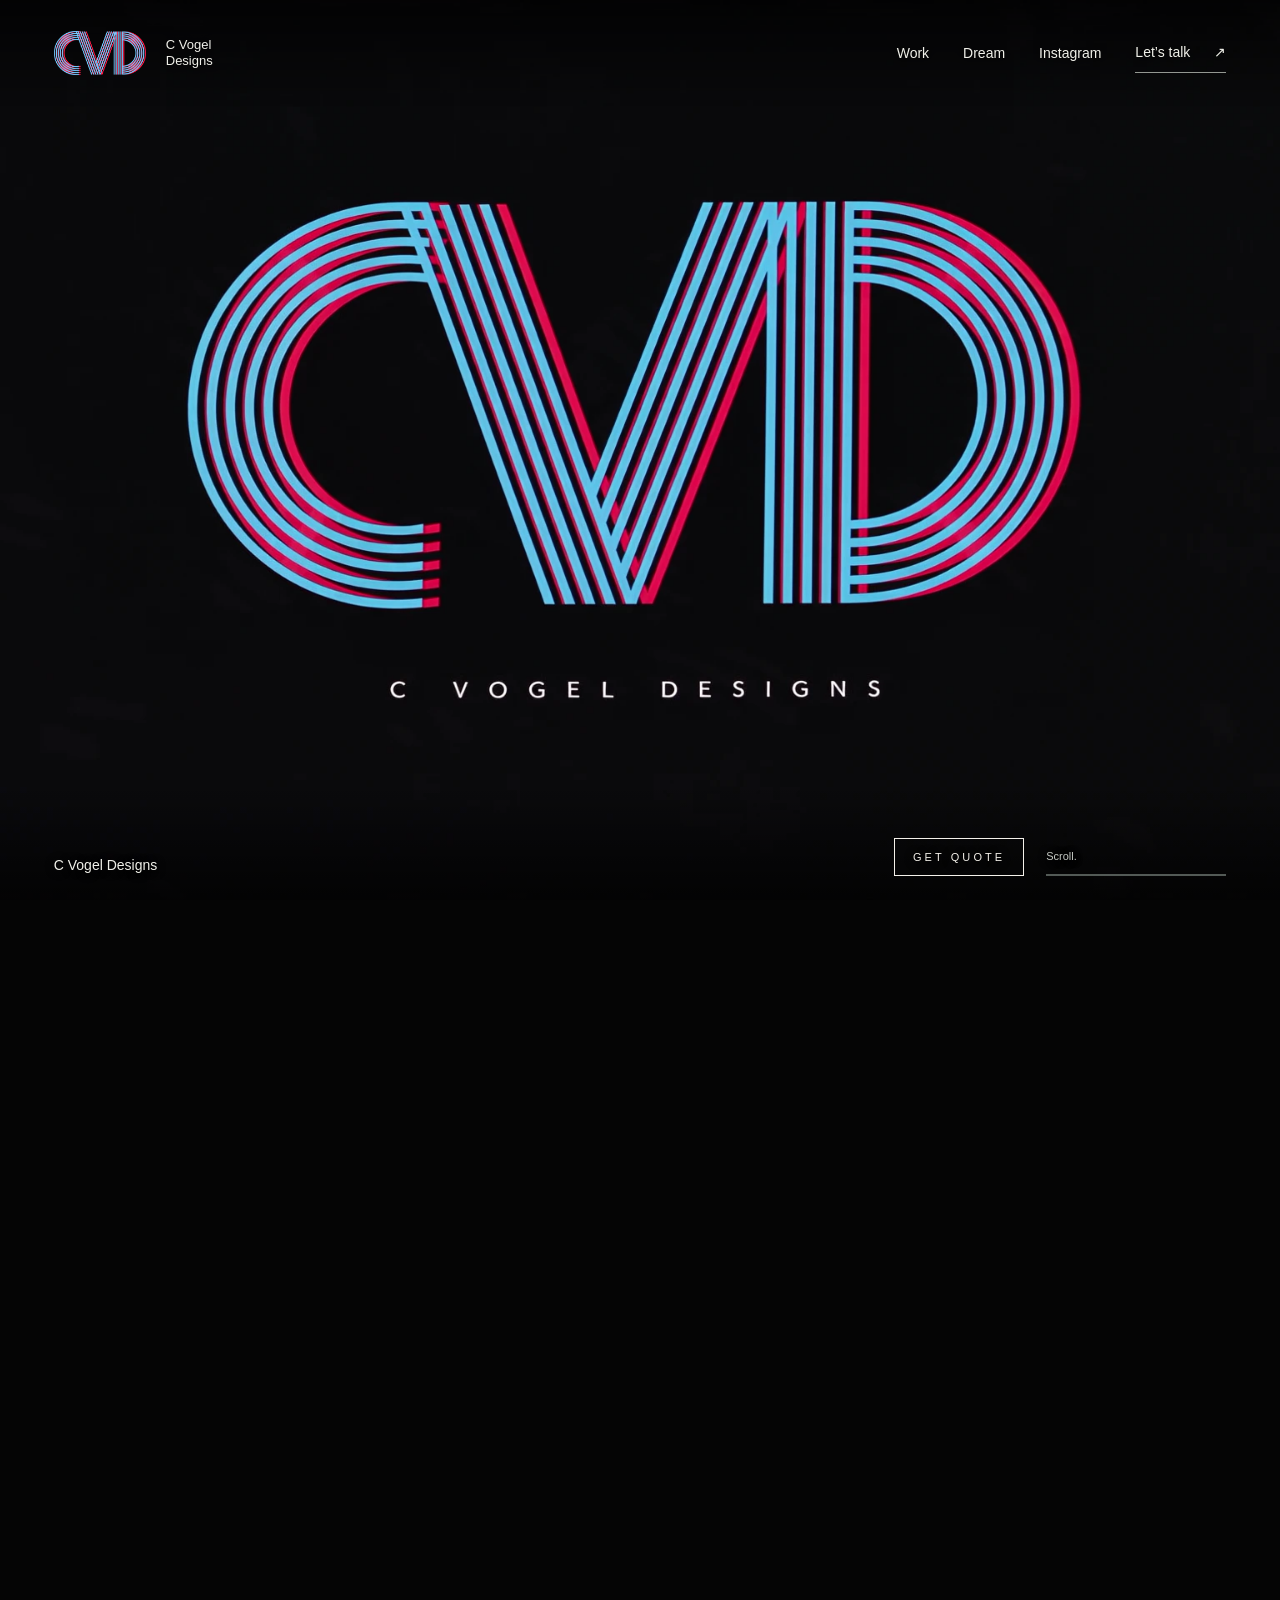
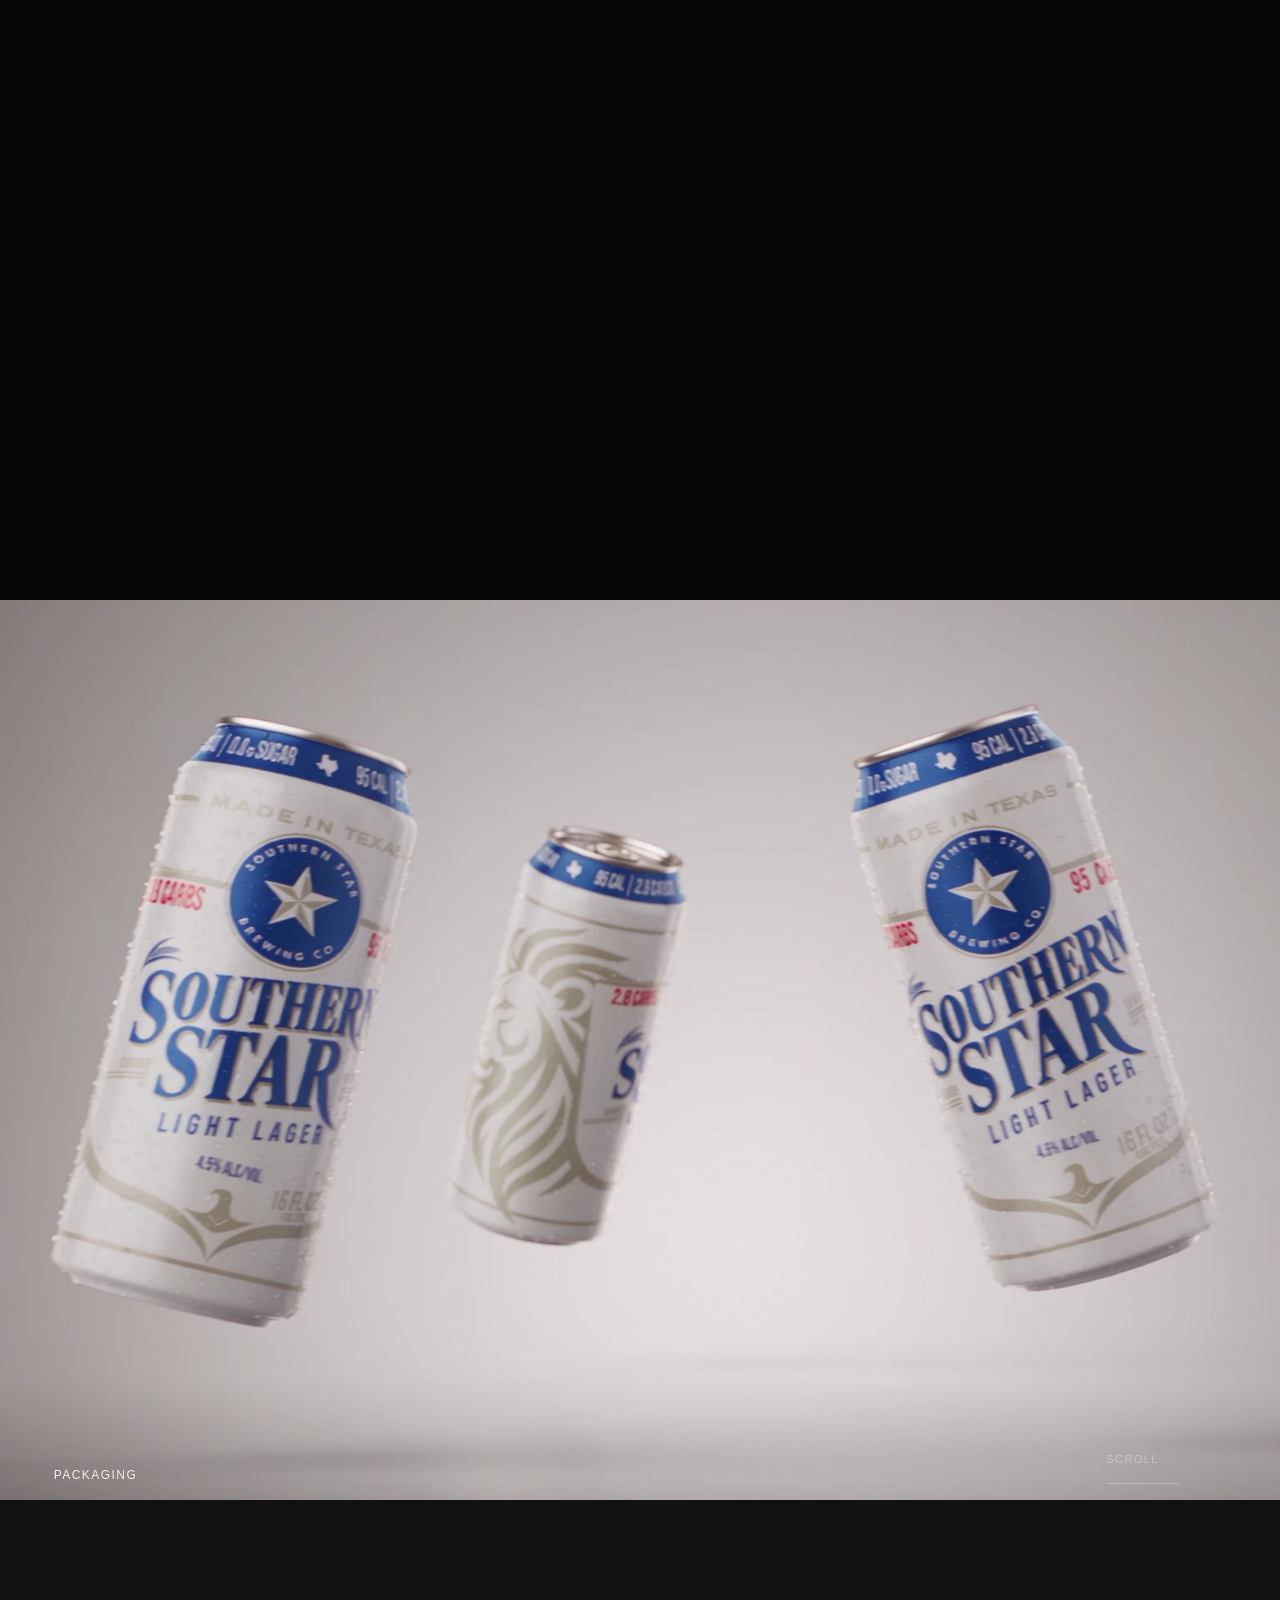
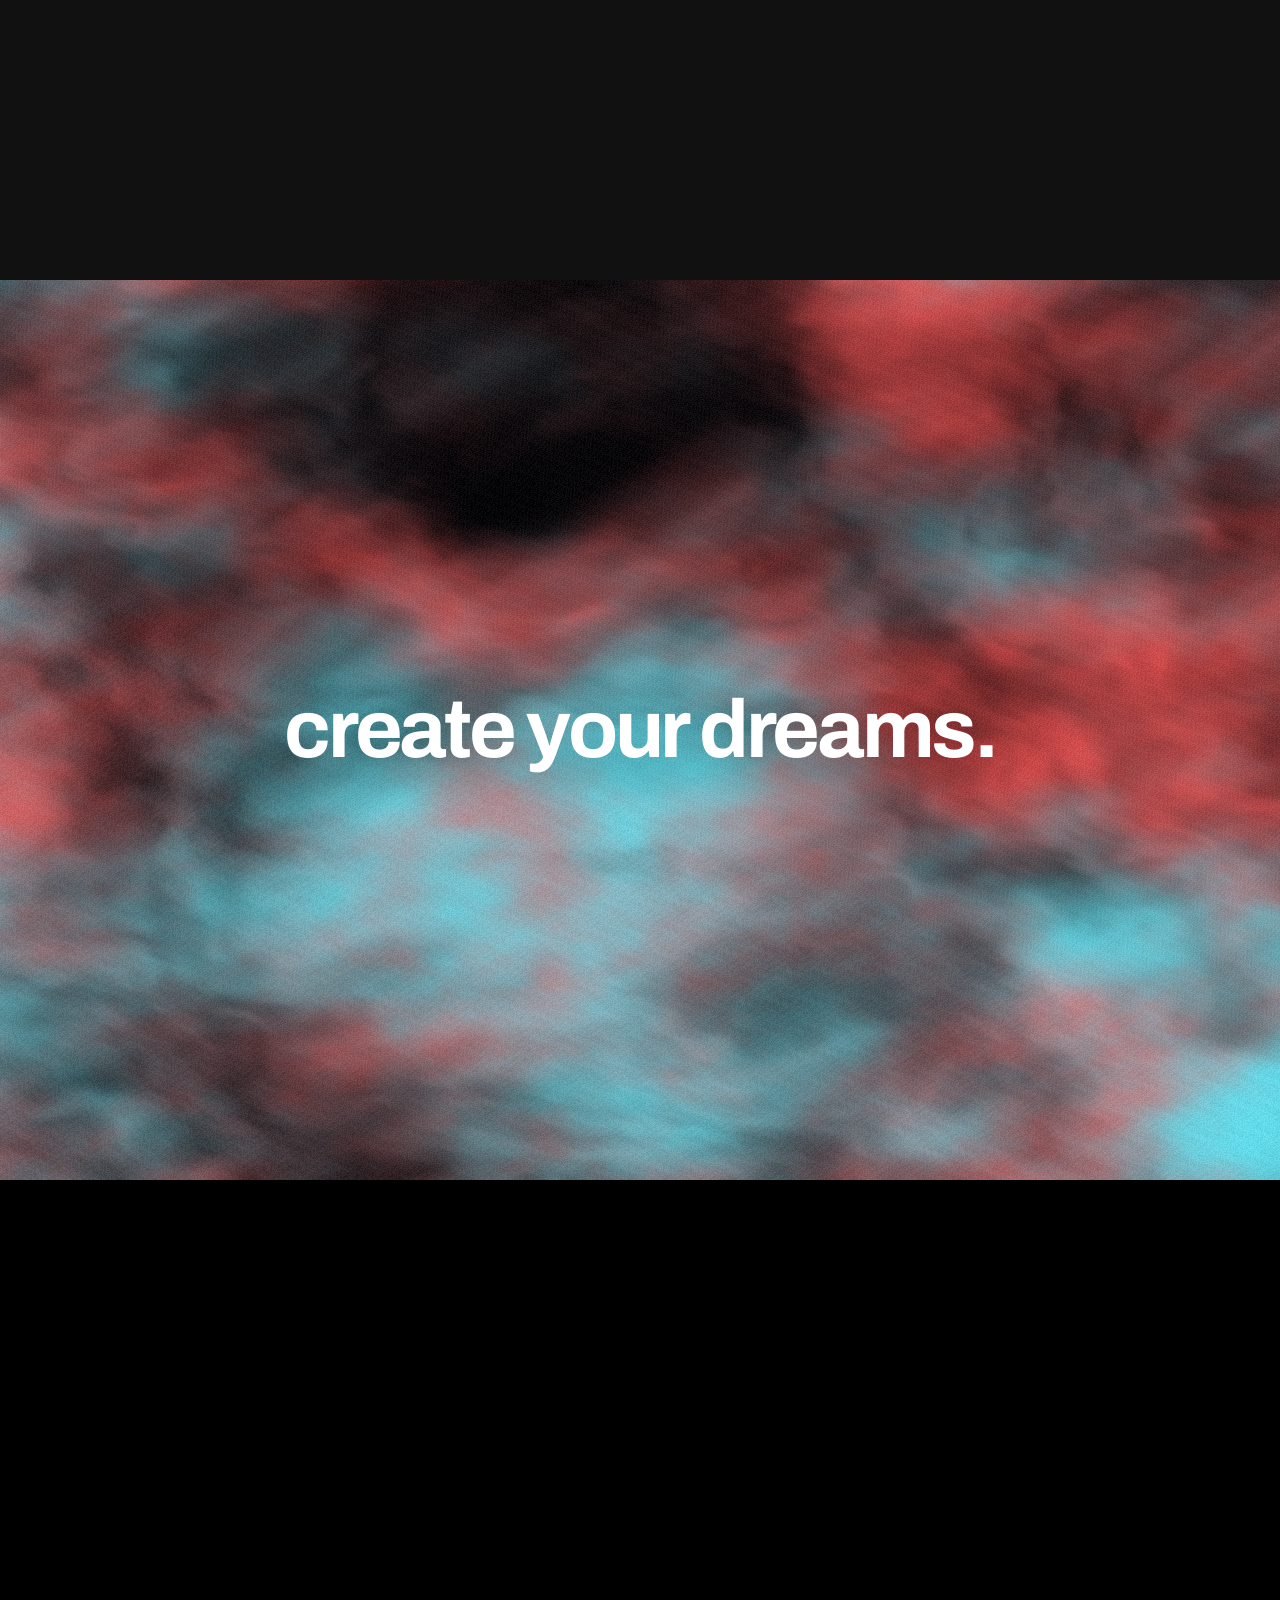
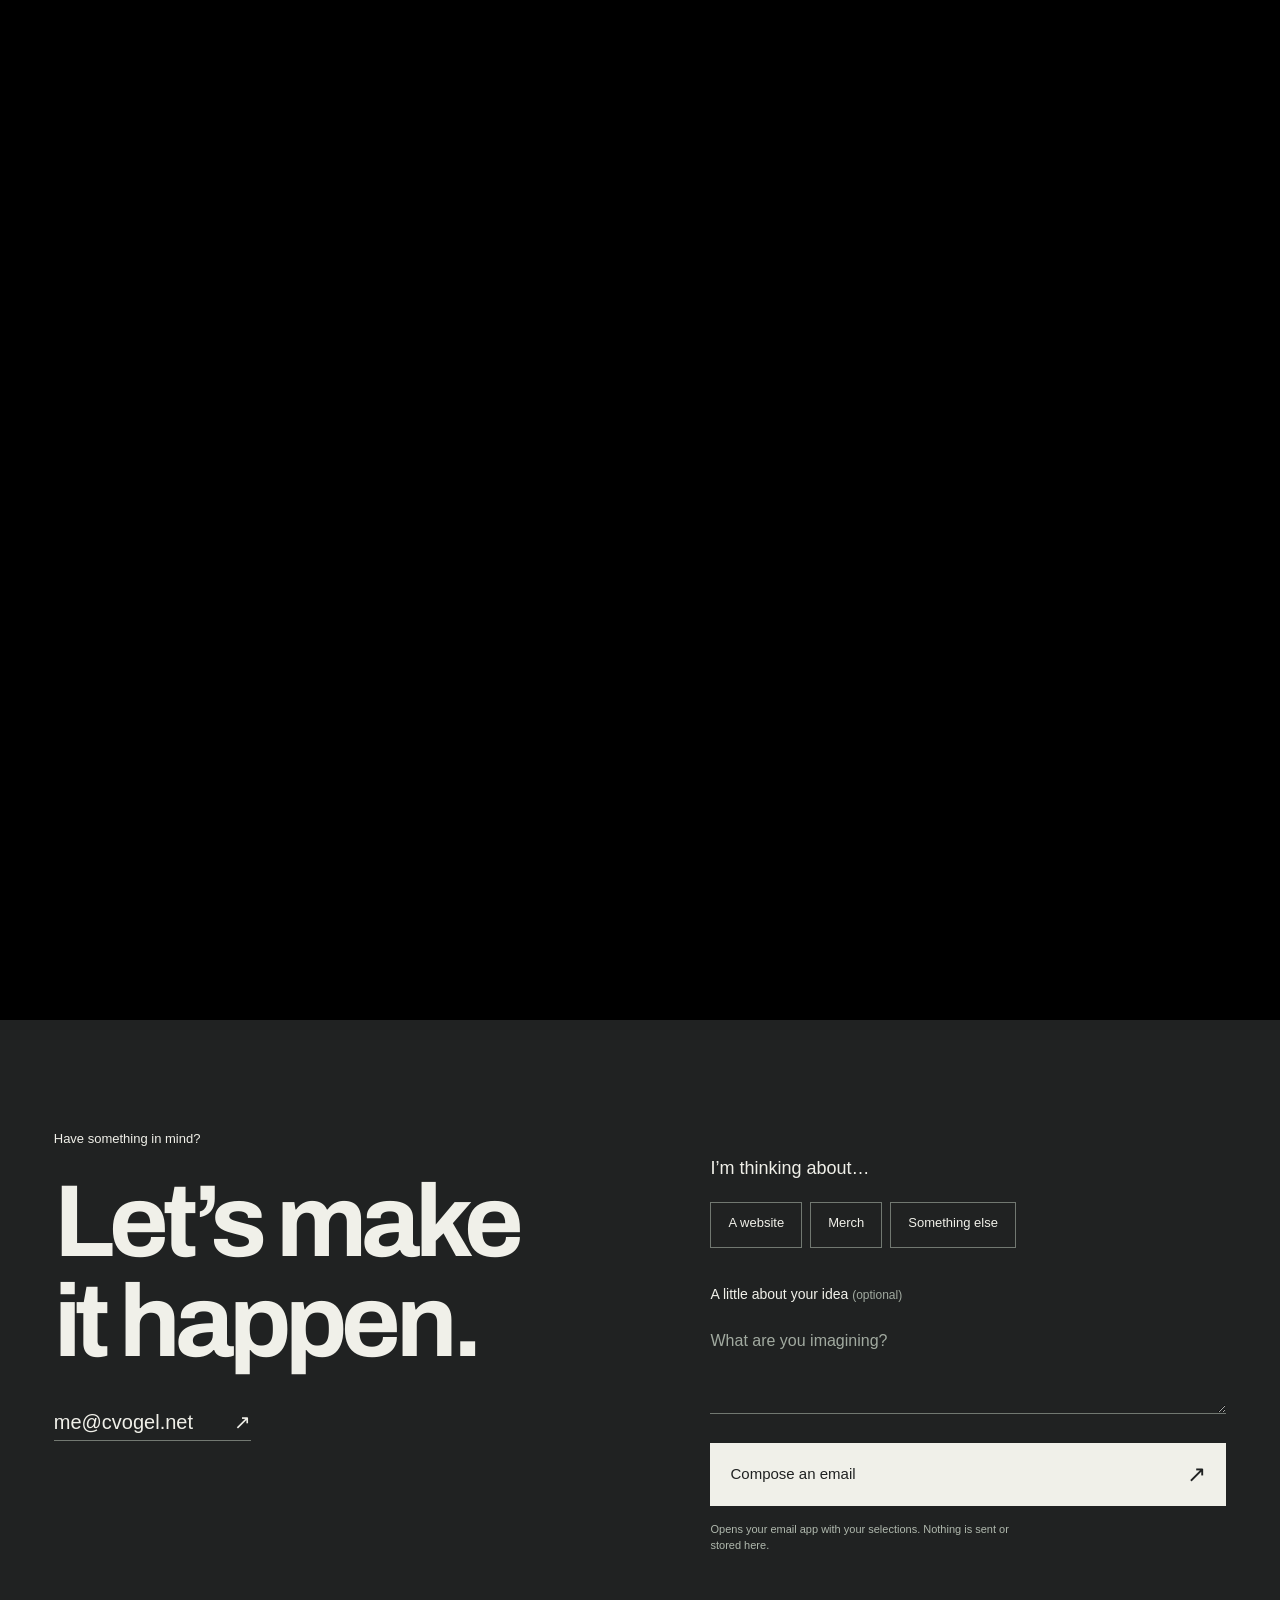
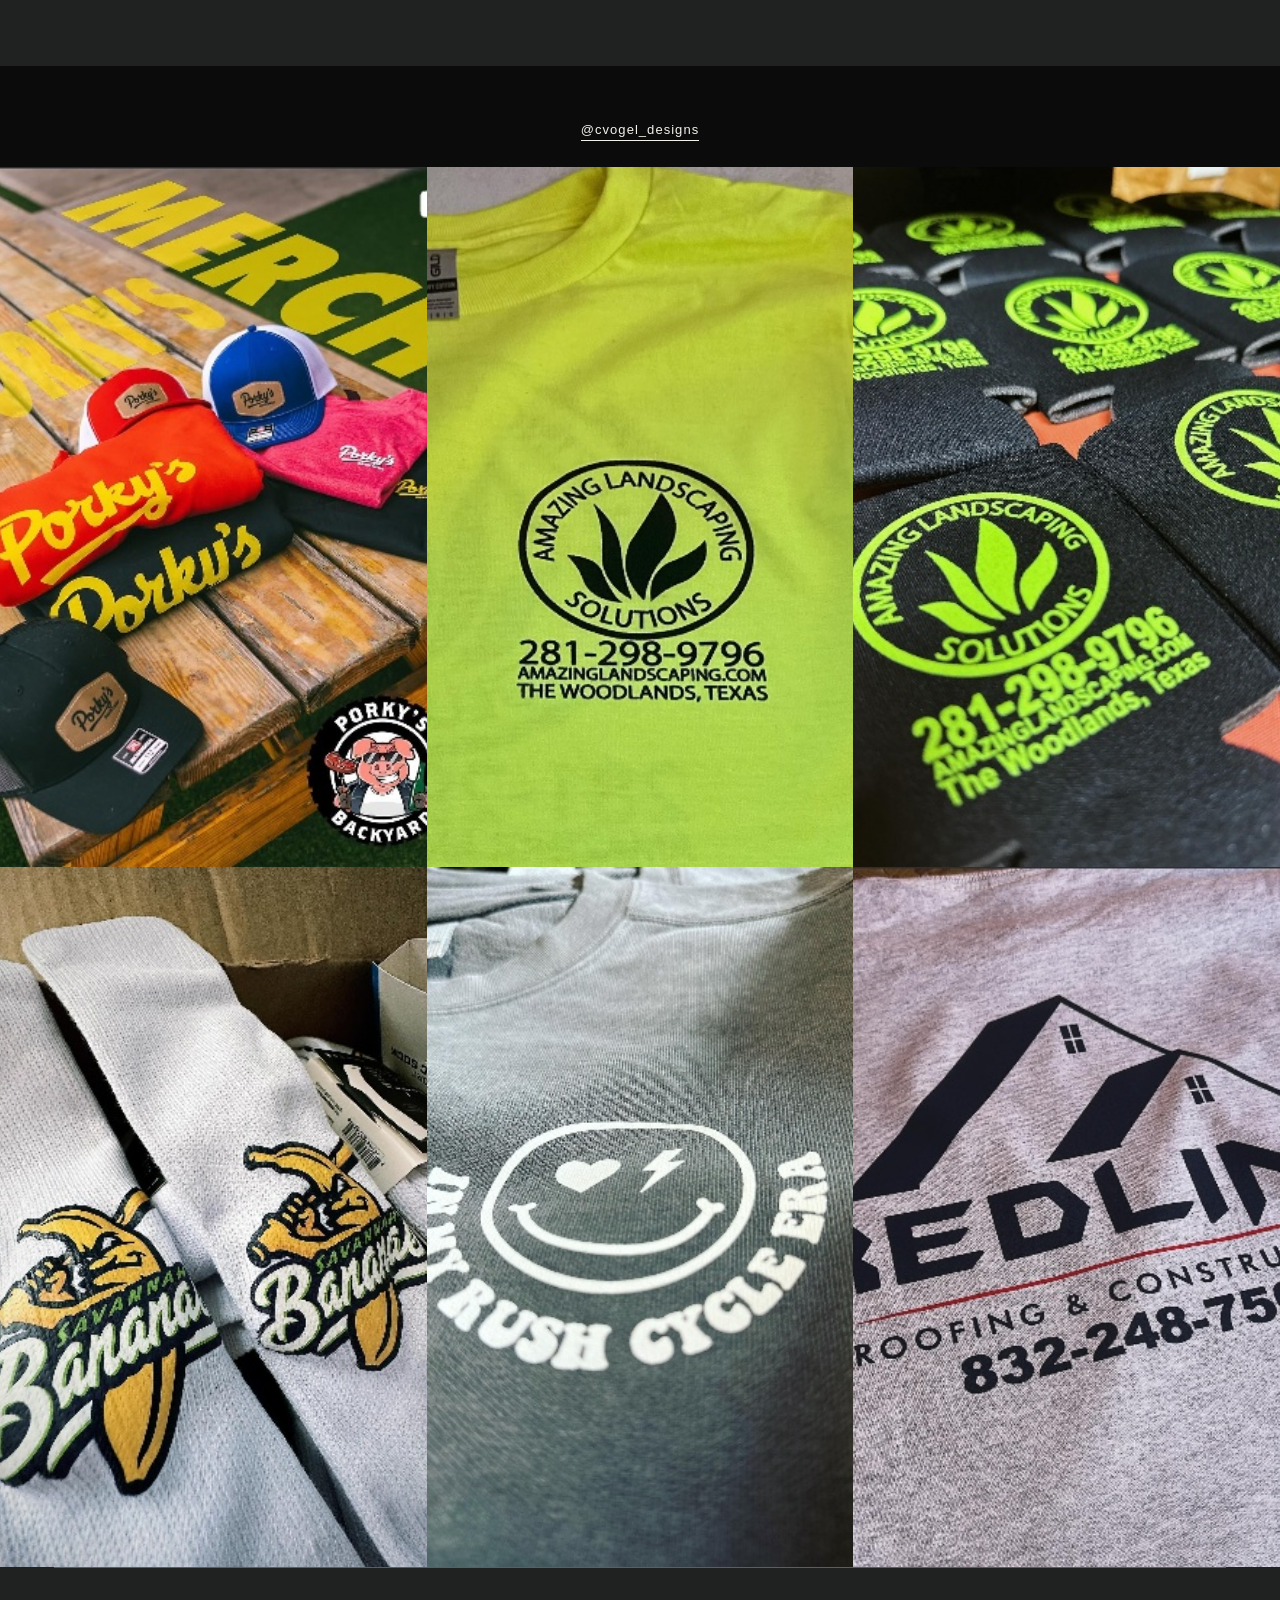
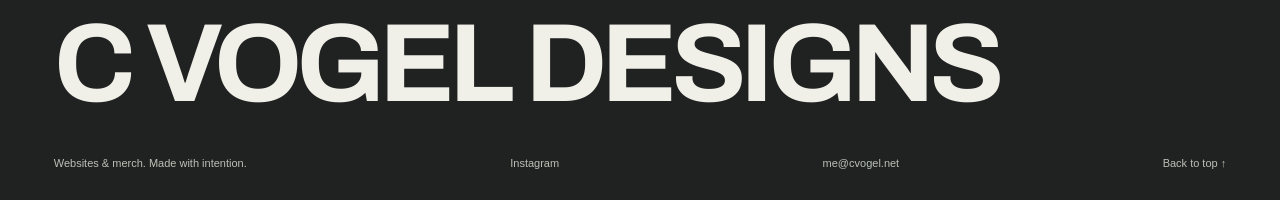
<file: index.html>
<!doctype html>
<html lang="en">
<head>
  <meta charset="utf-8">
  <meta name="viewport" content="width=device-width, initial-scale=1">
  <meta name="theme-color" content="#202222">
  <meta name="description" content="C Vogel Designs. Distinctive websites and merch, made to feel like you. Explore the studio and start a project.">
  <title>C Vogel Designs — Websites & Merch</title>
  <link rel="icon" href="assets/logo.png" type="image/png">
  <link rel="preload" href="assets/Archivo-Bold.ttf" as="font" type="font/ttf" crossorigin>
  <link rel="preload" href="assets/logo-poster.jpg" as="image">
  <link rel="stylesheet" href="styles.css">
  <link rel="stylesheet" href="hero-fullscreen.css?v=m45o">
  <script src="app.js?v=m45o" defer></script>
</head>
<body>
  <a class="skip-link" href="#work">Skip animation</a>
  <header class="site-header">
    <a class="brand" href="#top" aria-label="C Vogel Designs home"><img src="assets/logo.png" alt="CVD" width="112" height="53"><span>C Vogel<br>Designs</span></a>
    <nav aria-label="Main navigation"><a href="#work">Work</a><a href="#dream">Dream</a><a href="#instagram">Instagram</a><a class="nav-contact" href="#contact">Let’s talk <span aria-hidden="true">↗</span></a></nav>
  </header>
  <main>
    <section class="hero" id="top" aria-labelledby="hero-title">
      <div class="hero-sticky">
        <div class="hero-topline"><p>Independent design. Digital & physical.</p><a href="#services">Skip the motion <span aria-hidden="true">↓</span></a></div>
        <h1 id="hero-title">C Vogel Designs</h1>
        <div class="monitor-stage">
          <img id="hero-poster" src="assets/logo-poster.jpg" alt="C Vogel Designs logo" fetchpriority="high" width="1920" height="1080">
          <canvas id="hero-canvas" aria-hidden="true"></canvas>
        </div>
        <canvas id="hero-snake" aria-hidden="true"></canvas>
        <div class="hero-bottom"><p>C Vogel Designs</p><a class="quote-btn" href="quote.html">Get quote</a><div class="scroll-cue"><span id="motion-label">Scroll.</span><div class="progress-track"><span id="scroll-progress"></span></div></div></div>
      </div>
    </section>
    <section class="can-stage" id="work" aria-labelledby="work-title">
      <div class="can-sticky">
        <h2 id="work-title">Packaging</h2>
        <div class="can-media">
          <img id="can-poster" src="assets/can-poster.jpg?v=1" alt="Beer cans in a studio" width="1920" height="1080">
          <canvas id="can-canvas" aria-hidden="true"></canvas>
        </div>
        <div class="can-overlay" id="can-overlay">
          <ul class="can-services" id="can-services">
            <li data-from="0.70">Web design</li>
            <li data-from="0.80">Product design</li>
            <li data-from="0.90">Merchandise</li>
          </ul>
        </div>
        <div class="can-bar">
          <p>Packaging</p>
          <div class="scroll-cue can-cue"><span id="can-motion-label">Scroll</span><div class="progress-track"><span id="can-progress"></span></div></div>
        </div>
      </div>
    </section>
    <section class="dream" id="dream" aria-labelledby="dream-title">
      <div class="dream-sticky">
        <canvas id="sky" aria-hidden="true"></canvas>
        <h2 id="dream-title">create your dreams.</h2>
      </div>
    </section>
    <section class="contact section-pad" id="contact" aria-labelledby="contact-title"><div class="contact-heading"><p class="section-note">Have something in mind?</p><h2 id="contact-title">Let’s make<br>it happen.</h2><a class="email-link" href="mailto:me@cvogel.net">me@cvogel.net <span aria-hidden="true">↗</span></a></div><form id="inquiry-form"><fieldset class="project-options"><legend>I’m thinking about…</legend><label><input type="checkbox" name="service" value="Website"><span>A website</span></label><label><input type="checkbox" name="service" value="Merch"><span>Merch</span></label><label><input type="checkbox" name="service" value="Something else"><span>Something else</span></label></fieldset><label class="brief-label" for="project-brief">A little about your idea <span>(optional)</span></label><textarea id="project-brief" name="brief" rows="3" maxlength="1800" placeholder="What are you imagining?"></textarea><button class="email-button" type="submit">Compose an email <span aria-hidden="true">↗</span></button><p class="form-note">Opens your email app with your selections. Nothing is sent or stored here.</p><p id="inquiry-status" role="status"></p></form></section>
    <section class="ig-feed" id="instagram">
      <p class="ig-kicker"><a href="https://www.instagram.com/cvogel_designs/" rel="noopener noreferrer" target="_blank">@cvogel_designs</a></p>
      <div class="feed-rail" id="ig-rail" aria-label="Instagram">
        <figure><img src="assets/feed/old-00.jpg" alt="Porky’s Backyard hats, tees, and hoodies" width="800" height="800"></figure>
        <figure><img src="assets/feed/landscaping-tee.jpg" alt="Custom landscaping tee" width="800" height="800"></figure>
        <figure><img src="assets/feed/landscaping-koozies.jpg" alt="Custom koozies" width="800" height="800"></figure>
        <figure><img src="assets/feed/banana-socks.jpg" alt="Custom socks" width="800" height="800"></figure>
        <figure><img src="assets/feed/cycle-era-tee.jpg" alt="Cycle era tee" width="800" height="800"></figure>
        <figure><img src="assets/feed/redline-tee.jpg" alt="Redline tee" width="800" height="800"></figure>
      </div>
    </section>
  </main>
  <footer><a class="footer-brand" href="#top">C VOGEL DESIGNS</a><div><span>Websites & merch. Made with intention.</span><a href="https://www.instagram.com/cvogel_designs/" rel="noopener noreferrer" target="_blank">Instagram</a><a href="mailto:me@cvogel.net">me@cvogel.net</a><a href="#top">Back to top ↑</a></div></footer>
  <noscript><style>.hero{height:auto}.hero-sticky{position:relative}#hero-canvas{display:none}.object-controls{display:none}</style><p class="noscript-message">JavaScript enables the scroll sequence, sculpture, and email composer. You can still explore the services and <a href="mailto:me@cvogel.net">email me@cvogel.net</a>.</p></noscript>
</body>
</html>
</file>
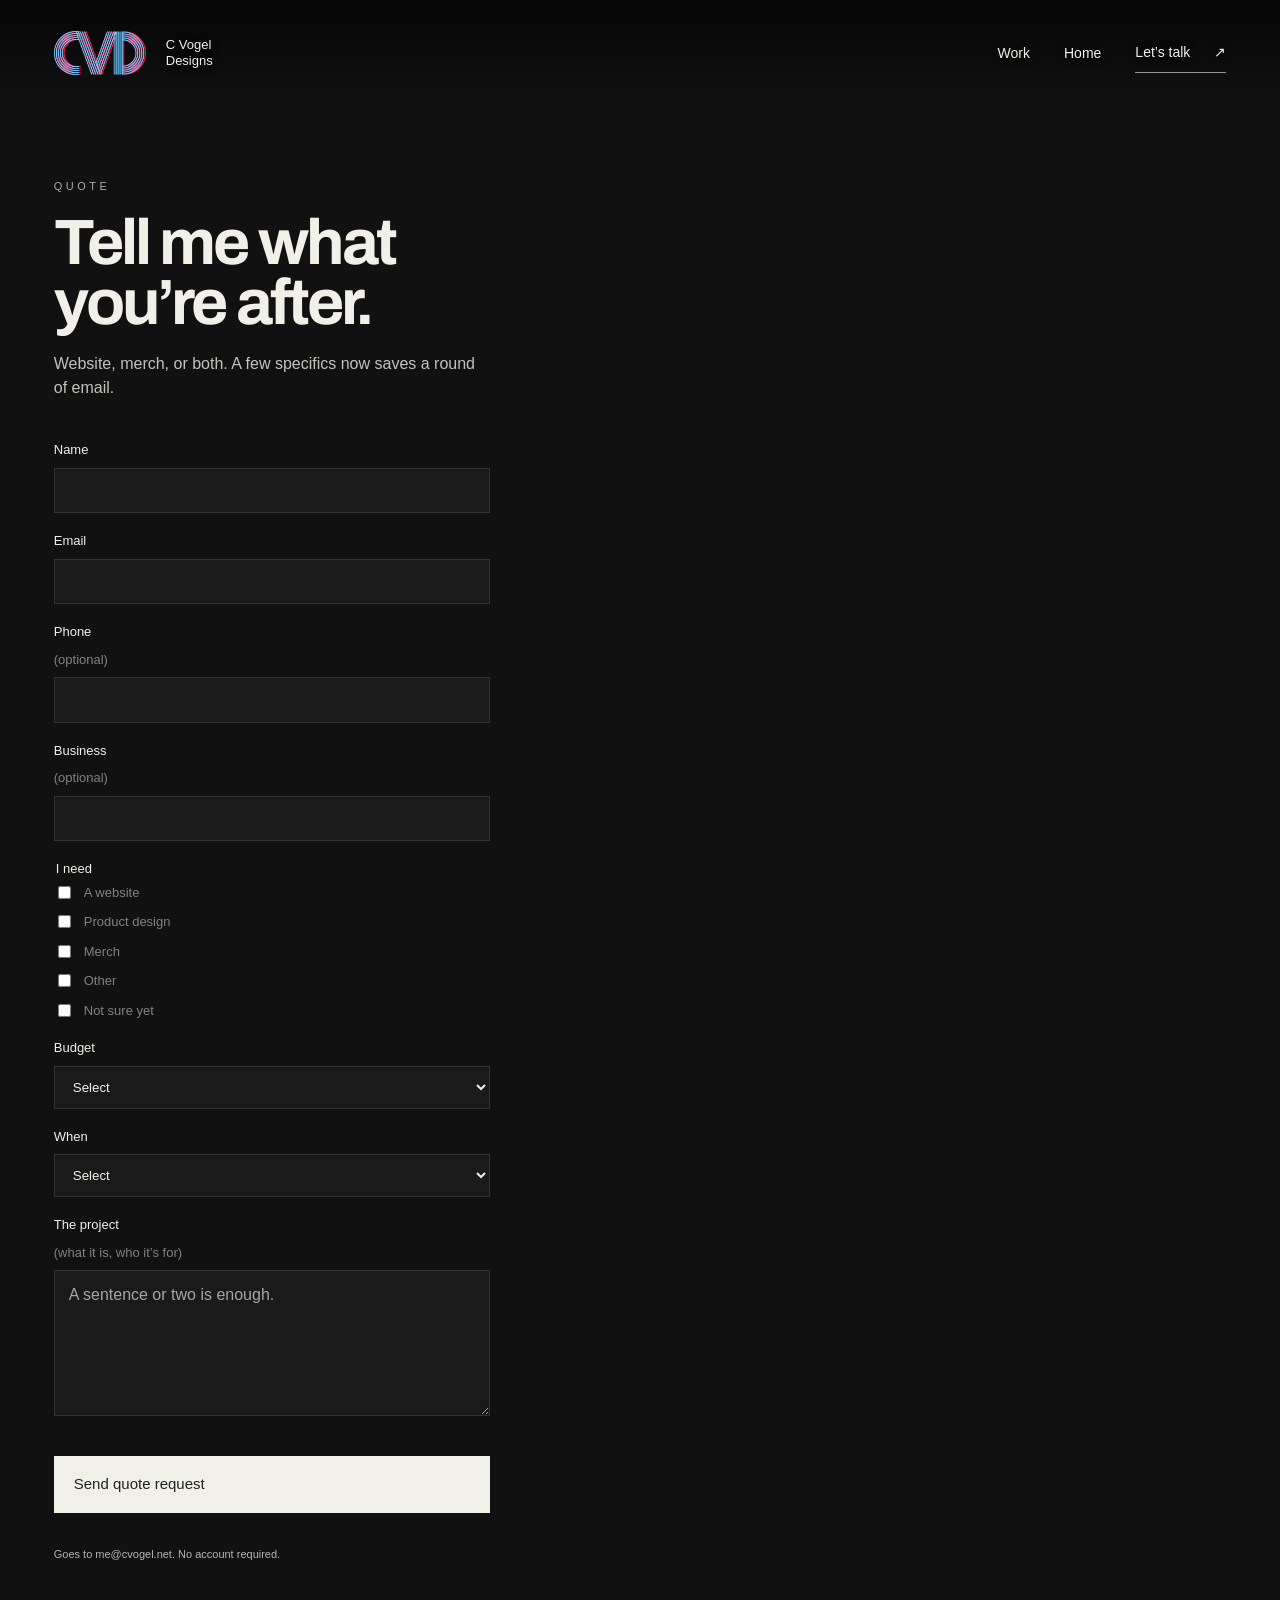
<file: quote.html>
<!doctype html>
<html lang="en">
<head>
  <meta charset="utf-8">
  <meta name="viewport" content="width=device-width, initial-scale=1">
  <meta name="theme-color" content="#202222">
  <meta name="description" content="Request a quote from C Vogel Designs for a website, merch, or both.">
  <title>Get a quote — C Vogel Designs</title>
  <link rel="icon" href="assets/logo.png" type="image/png">
  <link rel="preload" href="assets/Archivo-Bold.ttf" as="font" type="font/ttf" crossorigin>
  <link rel="stylesheet" href="styles.css">
  <link rel="stylesheet" href="hero-fullscreen.css?v=quote">
</head>
<body class="quote-page">
  <header class="site-header quote-header">
    <a class="brand" href="index.html" aria-label="C Vogel Designs home"><img src="assets/logo.png" alt="CVD" width="112" height="53"><span>C Vogel<br>Designs</span></a>
    <nav aria-label="Main navigation"><a href="index.html#work">Work</a><a href="index.html">Home</a><a class="nav-contact" href="index.html#contact">Let’s talk <span aria-hidden="true">↗</span></a></nav>
  </header>
  <main class="quote-main">
    <p class="quote-kicker">Quote</p>
    <h1>Tell me what you’re after.</h1>
    <p class="quote-lead">Website, merch, or both. A few specifics now saves a round of email.</p>
    <p id="quote-sent" class="quote-sent" hidden>Got it. I’ll look it over and follow up at the email you left.</p>
    <form id="quote-form" action="https://formsubmit.co/me@cvogel.net" method="POST">
      <input type="hidden" name="_subject" value="CVD quote">
      <input type="hidden" name="_template" value="table">
      <input type="hidden" name="_captcha" value="false">
      <input type="hidden" name="_next" id="quote-next" value="">
      <input type="text" name="_honey" class="honey" tabindex="-1" autocomplete="off">
      <label>Name <input name="name" required maxlength="120" autocomplete="name"></label>
      <label>Email <input name="email" type="email" required maxlength="160" autocomplete="email"></label>
      <label>Phone <span>(optional)</span> <input name="phone" type="tel" maxlength="40" autocomplete="tel"></label>
      <label>Business <span>(optional)</span> <input name="business" maxlength="160"></label>
      <fieldset>
        <legend>I need</legend>
        <label class="check"><input type="checkbox" name="need" value="Website"><span>A website</span></label>
        <label class="check"><input type="checkbox" name="need" value="Product design"><span>Product design</span></label>
        <label class="check"><input type="checkbox" name="need" value="Merch"><span>Merch</span></label>
        <label class="check"><input type="checkbox" name="need" value="Other"><span>Other</span></label>
        <label class="check"><input type="checkbox" name="need" value="Not sure"><span>Not sure yet</span></label>
      </fieldset>
      <label>Budget
        <select name="budget" required>
          <option value="" disabled selected>Select</option>
          <option value="Under $1k">Under $1k</option>
          <option value="$1k–$3k">$1k–$3k</option>
          <option value="$3k–$8k">$3k–$8k</option>
          <option value="$8k+">$8k+</option>
          <option value="Not sure">Not sure</option>
        </select>
      </label>
      <label>When
        <select name="when" required>
          <option value="" disabled selected>Select</option>
          <option value="ASAP">ASAP</option>
          <option value="This month">This month</option>
          <option value="1–3 months">1–3 months</option>
          <option value="Just looking">Just looking</option>
        </select>
      </label>
      <label>The project <span>(what it is, who it’s for)</span>
        <textarea name="project" required rows="5" maxlength="2400" placeholder="A sentence or two is enough."></textarea>
      </label>
      <button class="email-button" type="submit">Send quote request</button>
      <p class="form-note">Goes to me@cvogel.net. No account required.</p>
    </form>
  </main>
  <script>
    (function(){
      var next=document.getElementById('quote-next');
      if(next) next.value=location.href.split('?')[0]+'?sent=1';
      if(/[?&]sent=1/.test(location.search)){
        var n=document.getElementById('quote-sent');
        if(n) n.hidden=false;
        var f=document.getElementById('quote-form');
        if(f) f.hidden=true;
      }
    })();
  </script>
</body>
</html>
</file>
<file: styles.css>
@font-face{font-family:Archivo;src:url('assets/Archivo-Bold.ttf') format('truetype');font-weight:700;font-display:swap}
:root{--coal:#202222;--paper:#f0f0e9;--ink:#252725;--muted:#666a65;--cyan:#64dbea;--red:#f05455;--line:rgba(37,39,37,.23);--gutter:clamp(22px,4.2vw,76px)}
*{box-sizing:border-box}html{scroll-behavior:smooth;scroll-padding-top:28px}body{margin:0;background:var(--coal);color:var(--paper);font:16px/1.5 Arial,Helvetica,sans-serif;-webkit-font-smoothing:antialiased}a{color:inherit;text-decoration:none}button,input,textarea{font:inherit}button,a,input,textarea{-webkit-tap-highlight-color:transparent}button{cursor:pointer}button:disabled{cursor:default}a:focus-visible,button:focus-visible,input:focus-visible,textarea:focus-visible,canvas:focus-visible{outline:3px solid #00879b;outline-offset:6px}body :is(.hero,.site-header,.contact,footer) :focus-visible{outline-color:var(--cyan)}a:hover{text-decoration:underline;text-underline-offset:5px}button{border-radius:0}h1,h2,h3,p{margin:0}h1,h2,h3,.footer-brand{font-family:Archivo,Arial,sans-serif;font-weight:700}h2{font-size:clamp(44px,6.3vw,96px);line-height:.97;letter-spacing:-.055em}::selection{background:var(--cyan);color:var(--coal)}.skip-link{position:fixed;z-index:100;top:10px;left:10px;background:var(--paper);color:var(--ink);padding:16px;transform:translateY(-180%)}.skip-link:focus{transform:none}.site-header{height:106px;padding:0 var(--gutter);display:flex;align-items:center;justify-content:space-between;position:absolute;inset:0 0 auto;z-index:10}.brand{display:flex;gap:20px;align-items:center}.brand img{width:92px;height:46px;object-fit:contain}.brand>span{font-size:13px;line-height:1.2}.site-header nav{display:flex;align-items:center;gap:34px;font-size:14px}.nav-contact{border-bottom:1px solid #939791;padding:9px 0;min-width:90px}.nav-contact span{margin-left:20px}.hero{height:280vh;min-height:1400px}.hero-sticky{position:sticky;top:0;height:100vh;min-height:670px;max-height:1400px;padding:122px var(--gutter) 26px;overflow:hidden;isolation:isolate}.hero-topline{display:flex;justify-content:space-between;font-size:12px;color:#c4c8c2;position:relative;z-index:3}.hero-topline a{min-height:32px}.hero h1{font-size:clamp(68px,10.75vw,184px);line-height:.86;letter-spacing:-.06em;text-align:center;margin:22px -10px 0;position:relative;z-index:1}.hero h1 span{display:block}.hero h1 span+span{margin-top:10px;color:var(--cyan)}.monitor-stage{position:absolute;z-index:2;left:50%;top:51%;transform:translate(-50%,-30%);width:min(66vw,990px);height:52vh;min-height:300px;max-height:690px;pointer-events:none;overflow:hidden}.monitor-stage img,.monitor-stage canvas{position:absolute;width:100%;height:100%;inset:0;object-fit:contain}.monitor-stage canvas{opacity:0;transition:opacity .2s}.monitor-stage canvas.ready{opacity:1}.monitor-stage:after{content:'';position:absolute;inset:0;box-shadow:inset 0 0 55px 35px var(--coal);pointer-events:none}.hero-bottom{position:absolute;z-index:4;bottom:26px;left:var(--gutter);right:var(--gutter);display:flex;align-items:flex-end;justify-content:space-between;gap:25px;font-size:14px}.hero-bottom>p{line-height:1.4}.scroll-cue{width:190px;display:grid;grid-template-columns:1fr 40px;gap:8px;color:#c4c8c2;font-size:11px}.scroll-cue>span:first-child{grid-column:1/-1}.progress-track{height:2px;background:#535a56;margin-top:7px}.progress-track span{display:block;width:0;height:100%;background:var(--cyan)}.motion-count{text-align:right;font-size:10px}.motion-count b{font-weight:400;color:var(--paper)}.hero-project-link{border-bottom:1px solid #969c96;padding-bottom:7px}.hero-project-link span{margin-left:18px}.section-pad{padding:110px var(--gutter)}.services{background:var(--paper);color:var(--ink)}.section-heading{display:grid;grid-template-columns:.6fr 1.6fr 1fr;gap:30px;align-items:start}.section-note{font-size:13px;line-height:1.4;padding-top:5px}.section-intro{font-size:16px;max-width:330px;padding-top:8px;color:#555b56}.service-pair{display:grid;grid-template-columns:1fr 1fr;gap:8vw;margin:85px 0 0 17.5%}.service{min-width:0}.service-symbol{height:170px;font-family:Archivo,Arial,sans-serif;font-size:clamp(75px,9vw,140px);letter-spacing:-.09em;line-height:1;position:relative;display:flex;align-items:center}.service-symbol>span{font-size:.68em;display:inline-block;margin-left:14px;transform:translateY(-12px)}.website-service .service-symbol{color:#2b6263}.merch-symbol{justify-content:flex-start;font-size:90px;letter-spacing:-.12em}.merch-symbol>span{font-size:1em;margin:0;transform:rotate(-12deg);color:var(--red);text-shadow:3px 3px 0 var(--paper),6px 6px 0 var(--ink)}.merch-symbol>span:nth-child(2){transform:translateY(-15px) rotate(6deg);color:#337d85}.merch-symbol>span:nth-child(3){transform:rotate(14deg);color:var(--ink)}.service-title{display:flex;justify-content:space-between;align-items:center;border-top:1px solid var(--line);padding:24px 0 18px;gap:12px}.service h3{font-size:36px;line-height:1;letter-spacing:-.04em}.service-title>span{font-size:12px;color:var(--muted)}.service>p{max-width:440px;color:#555b56;font-size:16px}.service ul{list-style:none;margin:25px 0;padding:0;font-size:13px}.service li{padding:7px 0;border-bottom:1px solid #d7d9d0}.text-link{display:inline-flex;align-items:center;justify-content:space-between;gap:25px;font-size:14px;min-height:44px;border-bottom:1px solid currentColor}.play-section{background:#e4e6de;color:var(--ink);display:grid;grid-template-columns:1fr 1.55fr;min-height:780px;padding:75px var(--gutter);gap:6vw}.play-copy{display:flex;flex-direction:column;align-items:flex-start}.play-copy h2{margin:45px 0 25px;font-size:clamp(50px,6.5vw,96px)}.play-copy>p:not(.section-note){font-size:15px;max-width:350px;color:#596058}.play-copy .object-caption{font-size:12px!important;margin-top:auto;padding-top:45px}.object-exhibit{position:relative;display:flex;flex-direction:column;min-width:0;isolation:isolate}.object-label{display:flex;justify-content:space-between;font-size:12px;padding-top:5px;color:#565d54}.object-label span:first-child{color:var(--ink)}#sculpture{width:100%;height:460px;flex:1;min-height:360px;position:relative;z-index:1;cursor:grab;touch-action:pan-y;outline-offset:0}#sculpture:active{cursor:grabbing}.object-floor{position:absolute;top:61%;left:20%;width:60%;height:28px;border-radius:50%;background:radial-gradient(ellipse,rgba(48,63,49,.2),transparent 70%);filter:blur(10px);z-index:0}.object-controls{display:flex;justify-content:space-between;align-items:center;gap:15px;border-top:1px solid var(--line);padding-top:16px;z-index:2}.object-controls fieldset{border:0;margin:0;padding:0;display:flex;gap:5px}.object-controls legend{font-size:11px;padding:0 0 8px;color:#596058}.object-controls button{border:1px solid transparent;background:transparent;min-height:44px;min-width:44px;padding:8px 13px;color:var(--ink);font-size:12px}.object-controls button[aria-pressed=true]{border-color:var(--ink)}.object-controls button:hover{background:#d3d7cc}.finish-controls button{padding:7px!important}.swatch{display:block;border-radius:100%;width:22px;height:22px;border:1px solid #667568}.swatch.chrome{background:linear-gradient(125deg,#fff,#66766c 50%,#fff 65%,#5c6861)}.swatch.cyan{background:var(--cyan)}.swatch.red{background:var(--red)}.reset-button{align-self:flex-end}.reset-button span{margin-left:7px;font-size:20px}#sculpture-hint{font-size:11px;text-align:center;color:#596058;margin:20px 0 0}.approach{background:var(--paper);color:var(--ink);display:grid;grid-template-columns:1fr 1fr;gap:10vw;padding-top:100px;padding-bottom:115px}.approach h2{font-size:clamp(44px,5.5vw,80px)}.approach>div{max-width:450px}.approach p{font-size:18px;color:#555b56;line-height:1.6}.approach p+p{margin-top:20px}.approach .text-link{margin-top:25px}.contact{display:grid;grid-template-columns:1.05fr 1fr;gap:9vw;padding-top:105px;padding-bottom:100px}.contact h2{font-size:clamp(65px,8vw,120px);margin:25px 0 35px}.email-link{font-size:20px;border-bottom:1px solid #737972;padding-bottom:7px}.email-link span{margin-left:35px}.contact form{padding-top:30px;min-width:0}.project-options{display:flex;flex-wrap:wrap;gap:8px;padding:0;border:0;margin:0 0 36px}.project-options legend{padding:0 0 20px;font-size:18px}.project-options label{position:relative;cursor:pointer}.project-options input{position:absolute;opacity:0;width:1px;height:1px}.project-options label span{display:block;min-height:46px;border:1px solid #717871;padding:10px 17px;font-size:13px;transition:background .15s,color .15s}.project-options input:checked+span{color:var(--coal);background:var(--cyan);border-color:var(--cyan)}.project-options input:focus-visible+span{outline:3px solid var(--cyan);outline-offset:4px}.project-options label:hover span{border-color:var(--cyan)}.brief-label{display:block;font-size:14px;margin-bottom:12px}.brief-label span{color:#a1aaa0;font-size:12px}textarea{width:100%;resize:vertical;min-height:95px;max-height:300px;border:0;border-bottom:1px solid #717871;background:transparent;color:var(--paper);padding:12px 0;font-size:16px}textarea::placeholder{color:#a1aaa0}.email-button{width:100%;display:flex;align-items:center;justify-content:space-between;border:0;background:var(--paper);color:var(--coal);min-height:57px;padding:14px 20px;margin-top:22px;font-size:15px}.email-button:hover{background:var(--cyan)}.email-button span{font-size:23px}.form-note{font-size:11px;max-width:310px;line-height:1.5;color:#b0b9ae;margin-top:15px}#inquiry-status{font-size:12px;margin-top:12px;color:var(--cyan)}footer{padding:0 var(--gutter) 28px}.footer-brand{font-size:clamp(30px,8.7vw,140px);letter-spacing:-.055em;line-height:1.1;display:block;border-top:1px solid #596058;padding-top:35px;text-decoration:none!important}footer>div{display:flex;justify-content:space-between;font-size:11px;color:#bac1b6;gap:20px;margin-top:30px}.sr-only{position:absolute;width:1px;height:1px;padding:0;margin:-1px;overflow:hidden;clip:rect(0,0,0,0);white-space:nowrap;border:0}.noscript-message{padding:20px var(--gutter);background:var(--paper);color:var(--ink)}
/* Legacy editorial layout; full-viewport hero rules below supersede it. */
.hero{background:#101113}
.hero h1{font-size:clamp(68px,9.6vw,164px)}
.monitor-stage{top:calc(180px + 17vw);bottom:92px;transform:translateX(-50%);height:auto;min-height:0;max-height:none;width:min(76vw,1050px);mask-image:linear-gradient(to right,transparent,#000 7%,#000 93%,transparent);-webkit-mask-image:linear-gradient(to right,transparent,#000 7%,#000 93%,transparent)}
.monitor-stage:after{box-shadow:inset 0 0 22px 10px #101113}
@media(min-width:1700px){.monitor-stage{top:485px}.hero h1{margin-top:35px}}
@media(max-width:1000px){.hero-sticky{min-height:620px}.hero h1{margin-top:45px;font-size:10.8vw}.monitor-stage{width:80vw;top:calc(215px + 18vw);height:auto;bottom:100px}.section-heading{grid-template-columns:1fr 2fr}.section-intro{grid-column:2}.service-pair{margin-left:0;gap:6vw;margin-top:40px}.play-section{grid-template-columns:1fr 1.3fr;gap:20px;padding-top:65px;padding-bottom:55px;min-height:660px}.object-controls{gap:6px;flex-wrap:wrap}.object-controls button{padding:8px}.contact{gap:5vw}.service-title{flex-direction:column;align-items:flex-start;gap:8px}.hero-project-link{max-width:160px}.hero-bottom{font-size:12px}.hero-topline{font-size:11px}}
@media(max-width:640px){.site-header{height:88px}.brand{gap:10px}.brand img{width:70px;height:35px}.brand>span{font-size:10px}.site-header nav{gap:17px;font-size:12px}.site-header nav>a:first-child,.site-header nav>a:nth-child(2){display:none}.nav-contact{min-width:80px}.hero{height:280vh;min-height:1100px}.hero-sticky{padding-top:104px;height:100svh;min-height:610px;max-height:950px}.hero-topline{gap:15px;align-items:flex-start}.hero-topline p{max-width:155px}.hero h1{font-size:12.2vw;letter-spacing:-.065em;margin:46px -11px 0;line-height:.97}.hero h1 span+span{margin-top:0}.monitor-stage{width:108vw;top:41%;height:43%;min-height:260px;transform:translate(-50%,0)}.monitor-stage:after{box-shadow:inset 0 0 25px 15px #101113}.hero-bottom{bottom:26px;gap:20px;display:grid;grid-template-columns:1fr 1fr}.hero-bottom>p{font-size:13px}.scroll-cue{width:100%;font-size:10px}.hero-project-link{grid-column:1/-1;max-width:none;justify-self:start;margin-top:10px}.section-pad{padding-top:65px;padding-bottom:65px}.section-heading{grid-template-columns:1fr;gap:24px}.section-heading h2{font-size:54px}.section-intro{grid-column:auto;font-size:15px}.service-pair{grid-template-columns:1fr;gap:50px;margin-top:20px}.service-symbol{height:140px;font-size:95px}.merch-symbol{font-size:85px}.service-title{flex-direction:row;align-items:center}.service h3{font-size:35px}.service-title>span{font-size:11px}.service>p{font-size:15px}.play-section{display:block;padding:55px var(--gutter) 40px}.play-copy h2{font-size:58px;margin:25px 0}.play-copy h2 br:first-child{display:none}.play-copy .object-caption{padding-top:20px;font-size:11px!important}.object-exhibit{margin-top:45px}#sculpture{height:350px;min-height:350px;flex:none}.object-controls{flex-wrap:nowrap;gap:5px}.object-controls button{font-size:11px;padding:7px}.object-controls fieldset{gap:2px}.object-controls .finish-controls button{min-width:38px}.object-controls .reset-button{min-width:50px;padding:7px 0}.reset-button span{margin-left:3px}.approach{grid-template-columns:1fr;gap:30px}.approach h2{font-size:50px}.approach p{font-size:16px}.contact{grid-template-columns:1fr;gap:25px}.contact h2{font-size:75px}.contact form{padding-top:10px}.contact .email-link{font-size:18px}footer>div{align-items:flex-start}footer>div span{max-width:190px}.footer-brand{font-size:9vw}}
@media(prefers-reduced-motion:reduce){html{scroll-behavior:auto}*,*:before,*:after{transition:none!important}.hero{height:auto;min-height:0}.hero-sticky{position:relative}.progress-track,.motion-count{display:none}.scroll-cue{display:block}.hero-topline>a{display:none}}
</file>
<file: hero-fullscreen.css>
/* The generated footage is the entire opening viewport. */
.hero{height:600vh;min-height:0;background:#050505}
.hero-sticky{position:sticky;top:0;width:100%;height:100svh;min-height:0;max-height:none;padding:0;overflow:hidden}
.hero .monitor-stage{position:absolute;inset:0;width:100%;height:100%;min-height:0;max-height:none;transform:none;mask-image:none;-webkit-mask-image:none;z-index:0}
.hero .monitor-stage:after{content:none;box-shadow:none}
.hero .monitor-stage img,.hero .monitor-stage canvas{position:absolute;inset:0;width:100%;height:100%;object-fit:cover;background:#050505}
#hero-snake{position:absolute;inset:0;z-index:2;width:100%;height:100%;pointer-events:none}
.quote-btn{position:relative;z-index:4}
.quote-btn.is-pointed{background:#f4f1ea;color:#111;animation:quotePulse .7s ease-out infinite}
.hero-sticky{position:sticky;top:0;width:100%;height:100svh;min-height:0;max-height:none;padding:0;overflow:hidden}
.hero .monitor-stage{position:absolute;inset:0;width:100%;height:100%;min-height:0;max-height:none;transform:none;mask-image:none;-webkit-mask-image:none;z-index:0}
.hero .monitor-stage:after{content:none;box-shadow:none}
.hero .monitor-stage img,.hero .monitor-stage canvas{position:absolute;inset:0;width:100%;height:100%;object-fit:cover;background:#050505}
.hero h1{position:absolute;width:1px;height:1px;margin:-1px;padding:0;overflow:hidden;clip-path:inset(50%);white-space:nowrap}
.hero .monitor-stage:has(#hero-canvas.ready) #hero-poster{opacity:0}
.can-media:has(#can-canvas.ready) #can-poster{opacity:0}
.hero-topline{display:none}
.site-header{background:linear-gradient(to bottom,rgba(0,0,0,.66),transparent);text-shadow:0 1px 8px #000}
.hero-bottom{bottom:0;left:0;right:0;padding:55px var(--gutter) max(24px,env(safe-area-inset-bottom));display:flex;align-items:flex-end;gap:22px;z-index:3;background:linear-gradient(to top,rgba(0,0,0,.72),transparent);text-shadow:0 1px 8px #000}
.quote-btn{margin-left:auto;border:1px solid #f4f1ea;padding:10px 18px;font-size:11px;letter-spacing:.28em;text-transform:uppercase;text-decoration:none;color:#f4f1ea}
.quote-btn:hover{background:#f4f1ea;color:#111;text-decoration:none}
.hero-bottom>p{font-size:14px}
.hero-bottom .motion-count{display:none}
.hero-bottom .scroll-cue{display:block;width:180px}
.hero-bottom .progress-track{margin-top:10px}
.hero-project-link{display:none}
.can-stage{height:320vh;background:#111}
.can-sticky{position:sticky;top:0;width:100%;height:100svh;overflow:hidden}
.can-media{position:absolute;inset:0}
.can-media img,.can-media canvas{position:absolute;inset:0;width:100%;height:100%;object-fit:cover}
.can-media canvas{opacity:0;transition:opacity .2s}
.can-media canvas.ready{opacity:1}
.can-stage h2{position:absolute;width:1px;height:1px;margin:-1px;overflow:hidden;clip-path:inset(50%);white-space:nowrap}
.can-overlay{position:absolute;inset:0;z-index:2;background:rgba(0,0,0,.5);opacity:0;pointer-events:none;display:flex;align-items:flex-end;padding:0 var(--gutter) 18vh;transition:opacity .55s ease}
.can-overlay.is-on{opacity:1}
.can-services{margin:0;padding:0;list-style:none}
.can-services li{font-family:Archivo,Arial,sans-serif;font-size:clamp(34px,6vw,88px);line-height:.95;letter-spacing:-.05em;font-weight:700;color:#fff;opacity:0;transform:translate3d(0,36px,0);filter:blur(8px);transition:opacity .65s cubic-bezier(.22,1,.36,1),transform .65s cubic-bezier(.22,1,.36,1),filter .65s cubic-bezier(.22,1,.36,1)}
.can-services li.is-on{opacity:1;transform:none;filter:none}
.can-services li+li{margin-top:8px}
.can-bar{position:absolute;z-index:3;left:0;right:0;bottom:0;display:flex;justify-content:space-between;align-items:flex-end;gap:16px;padding:28px var(--gutter) max(16px,env(safe-area-inset-bottom));color:#f3efe8;font-size:12px;letter-spacing:.12em;text-transform:uppercase;transition:opacity .4s ease}
.can-stage.is-locked .can-bar{opacity:0}
.can-cue{width:120px}
.can-cue .progress-track{background:rgba(255,255,255,.28);margin-top:8px;height:1px}
.can-cue .progress-track span{background:#fff}
.dream{position:relative;min-height:260vh;background:#000;color:#fff}
.dream-sticky{position:sticky;top:0;height:100svh;overflow:hidden;display:flex;align-items:center;justify-content:center}
#sky{position:absolute;inset:0;width:100%;height:100%;display:block}
#dream-title{position:relative;z-index:1;margin:0;padding:0 var(--gutter);text-align:center;font-size:clamp(36px,6.4vw,92px);line-height:1;letter-spacing:-.04em;font-weight:700;text-shadow:0 16px 50px rgba(0,0,0,.55);pointer-events:none}
.ig-feed{background:#0b0b0b;color:#f4f1ea;padding:6vh 0 0}
.ig-kicker{margin:0 0 28px;padding:0 var(--gutter);font-size:13px;letter-spacing:.08em;text-align:center}
.ig-kicker a{border-bottom:1px solid currentColor;padding-bottom:3px}
.feed-rail{display:grid;grid-template-columns:repeat(3,minmax(0,1fr));gap:0;max-width:none;width:100%;margin:0}
.feed-rail a,.feed-rail figure{margin:0;color:inherit;text-decoration:none;display:block}
.feed-rail img{width:100%;aspect-ratio:1;object-fit:cover;display:block}
@media(max-width:640px){
  .site-header nav>a{display:none!important}
  .site-header nav>a[href="#work"],.site-header nav>.nav-contact{display:inline-flex!important}
  .hero .monitor-stage,.can-media{
    inset:0;
    top:0;
    left:0;
    width:100%;
    max-width:none;
    height:100%;
    aspect-ratio:auto;
    transform:none;
  }
  .hero .monitor-stage img,.hero .monitor-stage canvas,
  .can-media img,.can-media canvas{object-fit:cover;background:#050505}
  .can-services li{font-size:clamp(28px,9vw,48px)}
  .can-bar{font-size:11px}
  .feed-rail{grid-template-columns:repeat(2,minmax(0,1fr));max-width:none;width:100%}
  .hero-sticky{height:100svh;min-height:0;max-height:none}
  .hero-bottom{padding-top:55px;gap:24px}
  .hero-bottom>p{font-size:12px}
  .hero-bottom .scroll-cue{width:140px;font-size:10px}
  .brand>span{display:none}
}
@media(prefers-reduced-motion:reduce){
  .can-stage{height:100svh}
  .can-sticky{position:relative}
  .can-cue .progress-track{display:none}
  .can-overlay{opacity:1}
  .can-services li{opacity:1;transform:none;filter:none}
  .dream{min-height:100svh}
  .dream-sticky{position:relative}
}
@media(prefers-reduced-motion:reduce){.hero{height:100svh;min-height:0}.hero-sticky{position:relative}.hero-bottom .progress-track{display:none}#hero-snake{display:none}}
@keyframes quotePulse{0%{box-shadow:0 0 0 0 rgba(244,241,234,.9);transform:scale(1)}55%{box-shadow:0 0 0 26px rgba(244,241,234,0);transform:scale(1.08)}100%{box-shadow:0 0 0 0 rgba(244,241,234,0);transform:scale(1)}}
.quote-page{background:#111;color:#f0f0e9;min-height:100svh}
.quote-header{position:relative;inset:auto}
.quote-main{max-width:34rem;padding:8vh var(--gutter) 12vh}
.quote-kicker{margin:0 0 18px;font-size:11px;letter-spacing:.32em;text-transform:uppercase;opacity:.7}
.quote-main h1{font-size:clamp(36px,6vw,64px);letter-spacing:-.045em;line-height:.95;margin:0 0 18px}
.quote-lead{margin:0 0 40px;max-width:28em;opacity:.8}
.quote-sent{padding:18px 0;font-size:18px}
.quote-main form{display:grid;gap:18px}
.quote-main label{display:grid;gap:8px;font-size:13px}
.quote-main label span{opacity:.5}
.quote-main input,.quote-main select,.quote-main textarea{background:#1a1a1a;border:1px solid #333;color:#f0f0e9;padding:12px 14px;border-radius:0}
.quote-main fieldset{border:0;padding:0;margin:0;display:grid;gap:10px}
.quote-main legend{font-size:13px;margin-bottom:4px}
.quote-main .check{display:flex;align-items:center;gap:10px}
.quote-main .honey{position:absolute;left:-9999px;height:0;width:0;opacity:0}
@media(max-width:640px){.quote-btn{margin-left:0}}
</file>
